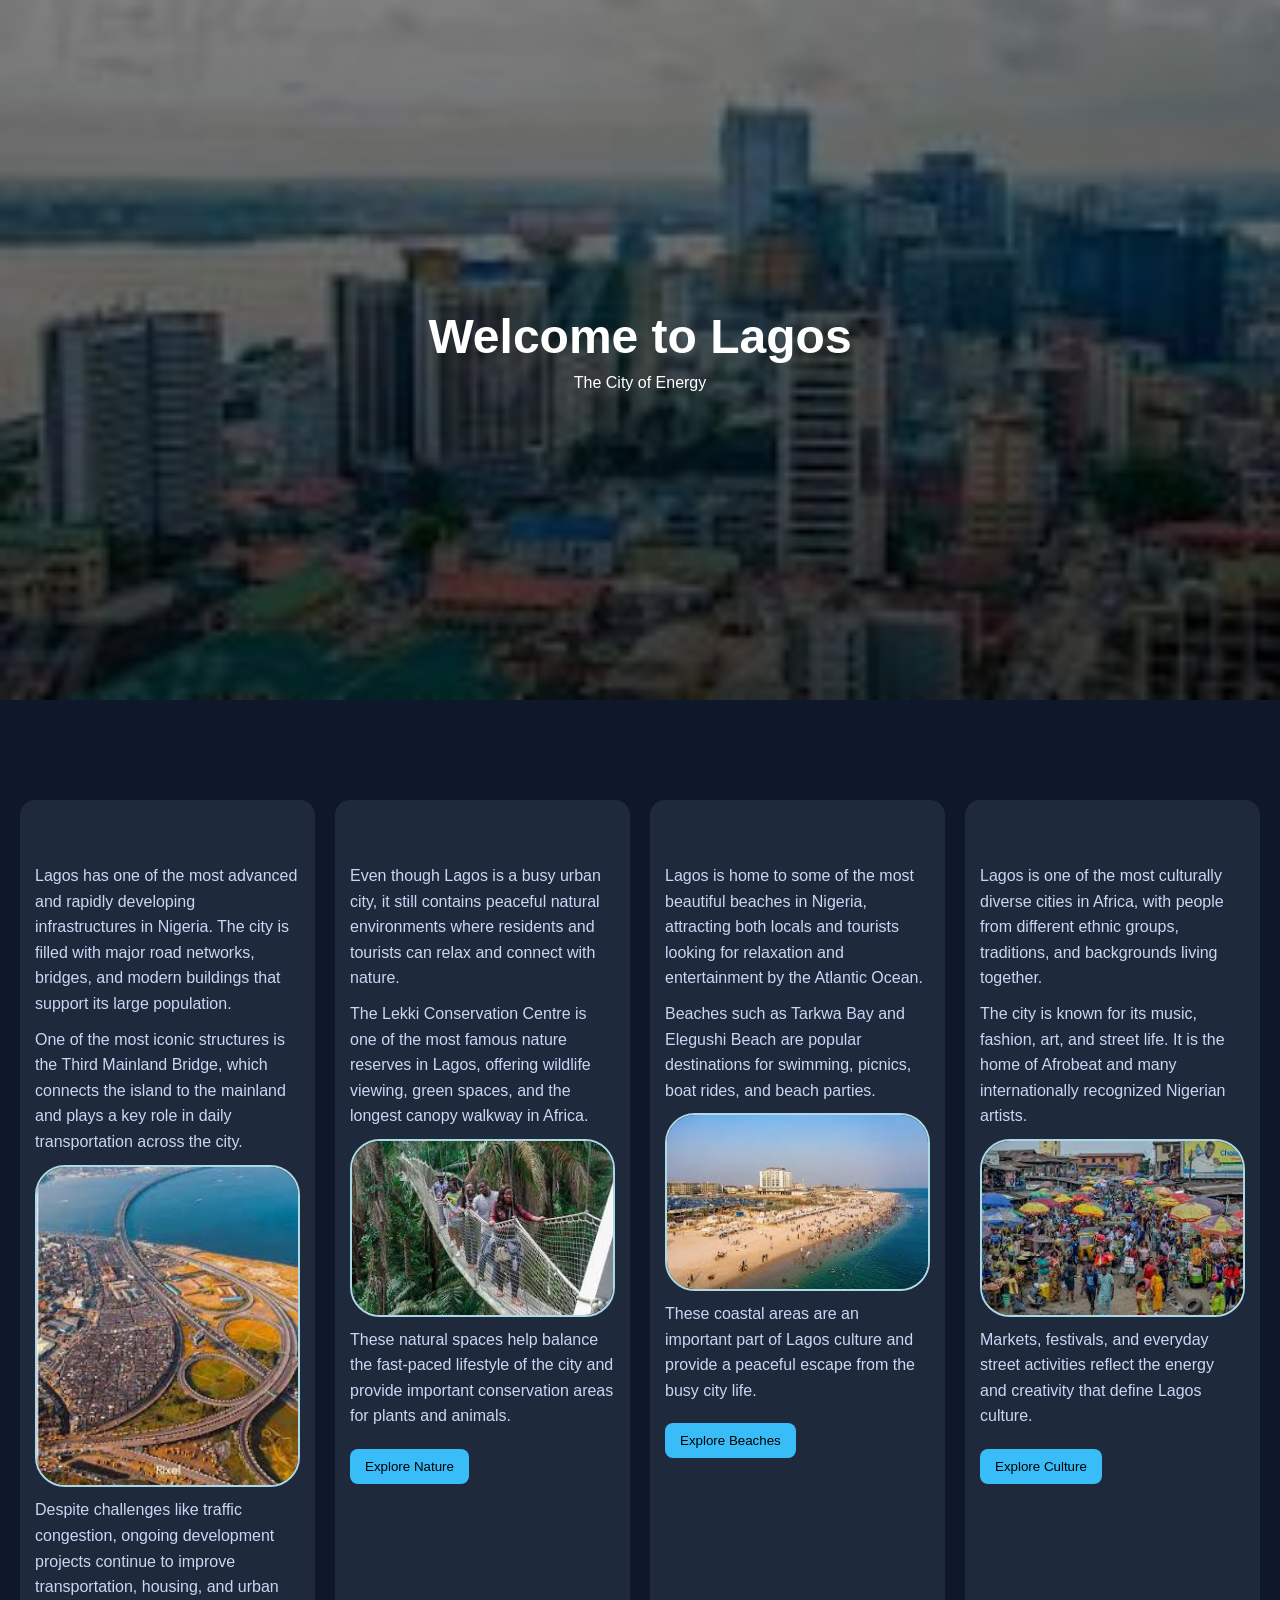
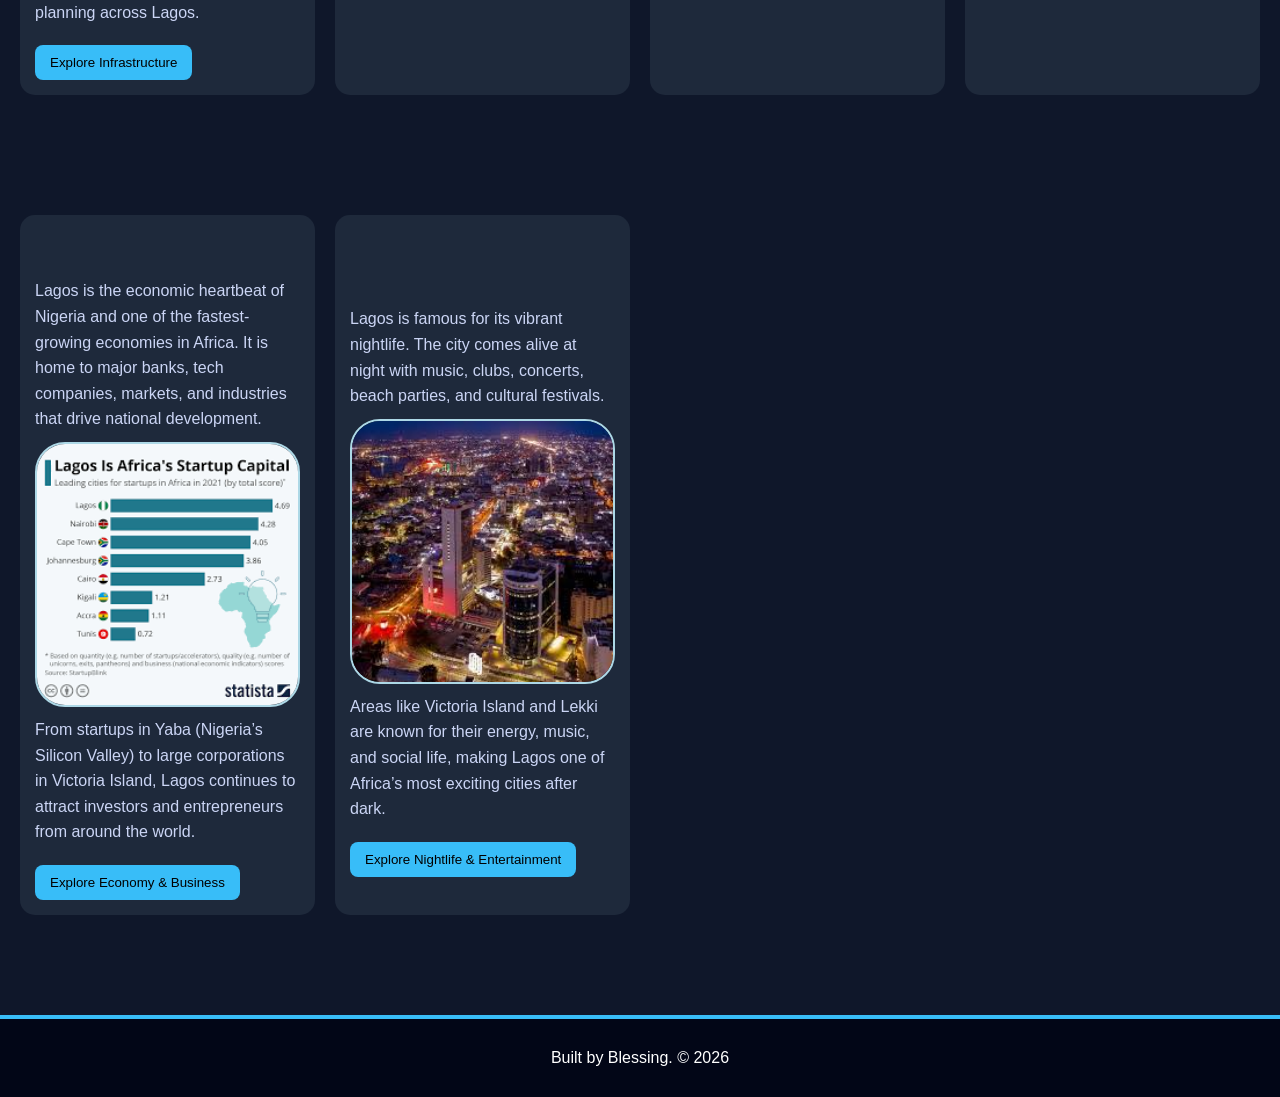
<file: button.html>
<!DOCTYPE html>
<html lang="en">
<head>
<meta charset="UTF-8">
<meta name="viewport" content="width=device-width, initial-scale=1.0">
<title>Lagos City</title>

<link rel="stylesheet" href="styles.css">

</head>

<body>

<header>
  <div>
    <h1>Welcome to Lagos</h1>
    <p>The City of Energy</p>
  </div>
</header>


<section class="card grid">

  <article class="city-card card-1">
    <h2>Infrastructure</h2>

    <p>
    Lagos has one of the most advanced and rapidly developing infrastructures in Nigeria.
    The city is filled with major road networks, bridges, and modern buildings that support its large population.
  </p>

  <p>
    One of the most iconic structures is the Third Mainland Bridge, which connects the island
    to the mainland and plays a key role in daily transportation across the city.
  </p>

    <div class="image-grid">
      <img src="bridge.jpg">
    </div>

     <p>
    Despite challenges like traffic congestion, ongoing development projects continue to improve
    transportation, housing, and urban planning across Lagos.
  </p>

    <button class="btn">Explore Infrastructure</button>
  </article>

  <article class="city-card card 2">
    <h2>Nature</h2>

    <p>
    Even though Lagos is a busy urban city, it still contains peaceful natural environments
    where residents and tourists can relax and connect with nature.
  </p>

  <p>
    The Lekki Conservation Centre is one of the most famous nature reserves in Lagos,
    offering wildlife viewing, green spaces, and the longest canopy walkway in Africa.
  </p>


    <div class="image-grid">
      <img src="lekki.jpg">
    </div>

    <p>
    These natural spaces help balance the fast-paced lifestyle of the city and provide
    important conservation areas for plants and animals.
  </p>

    <button class="btn">Explore Nature</button>
  </article>

  <article class="city-card card-3">
    <h2>Beaches</h2>

    <p>
    Lagos is home to some of the most beautiful beaches in Nigeria, attracting both locals
    and tourists looking for relaxation and entertainment by the Atlantic Ocean.
  </p>

  <p>
    Beaches such as Tarkwa Bay and Elegushi Beach are popular destinations for swimming,
    picnics, boat rides, and beach parties.
  </p>

    <div class="image-grid">
      <img src="beach.jpg">
    </div>

    <p>
    These coastal areas are an important part of Lagos culture and provide a peaceful escape
    from the busy city life.
  </p>

    <button class="btn">Explore Beaches</button>
  </article>

  <article class="city-card card-4">
    <h2>Culture</h2>

    <p>
    Lagos is one of the most culturally diverse cities in Africa, with people from different
    ethnic groups, traditions, and backgrounds living together.
  </p>

  <p>
    The city is known for its music, fashion, art, and street life. It is the home of Afrobeat
    and many internationally recognized Nigerian artists.
  </p>

    <div class="image-grid">
      <img src="market.jpg">
    </div>

    <p>
    Markets, festivals, and everyday street activities reflect the energy and creativity that
    define Lagos culture.
  </p>

    <button class="btn">Explore Culture</button>
  </article>


  <article class="city-card card-5">
    <h2>Economy & Business</h2>
    <p>
      Lagos is the economic heartbeat of Nigeria and one of the fastest-growing economies in Africa.
      It is home to major banks, tech companies, markets, and industries that drive national development.
    </p>

    <div class="image-grid">
      <img src="economy.png" alt="Lagos economy">
    </div>

    <p>
      From startups in Yaba (Nigeria’s Silicon Valley) to large corporations in Victoria Island,
      Lagos continues to attract investors and entrepreneurs from around the world.
    </p>
    <button class="btn">Explore Economy & Business</button>

  </article>

  <article class="city-card card-6">
    <h2>Nightlife & Entertainment</h2>
    <p>
      Lagos is famous for its vibrant nightlife. The city comes alive at night with music,
      clubs, concerts, beach parties, and cultural festivals.
    </p>

    <div class="image-grid">
      <img src="night.jpg" alt="Lagos night view">
    </div>

    <p>
      Areas like Victoria Island and Lekki are known for their energy, music, and social life,
      making Lagos one of Africa’s most exciting cities after dark.
    </p>
    <button class="btn">Explore Nightlife & Entertainment</button>
  </article>
</section>


<footer>
  <p> Built by Blessing. &copy; 2026</p>
</footer>

</body>
</html>
</file>
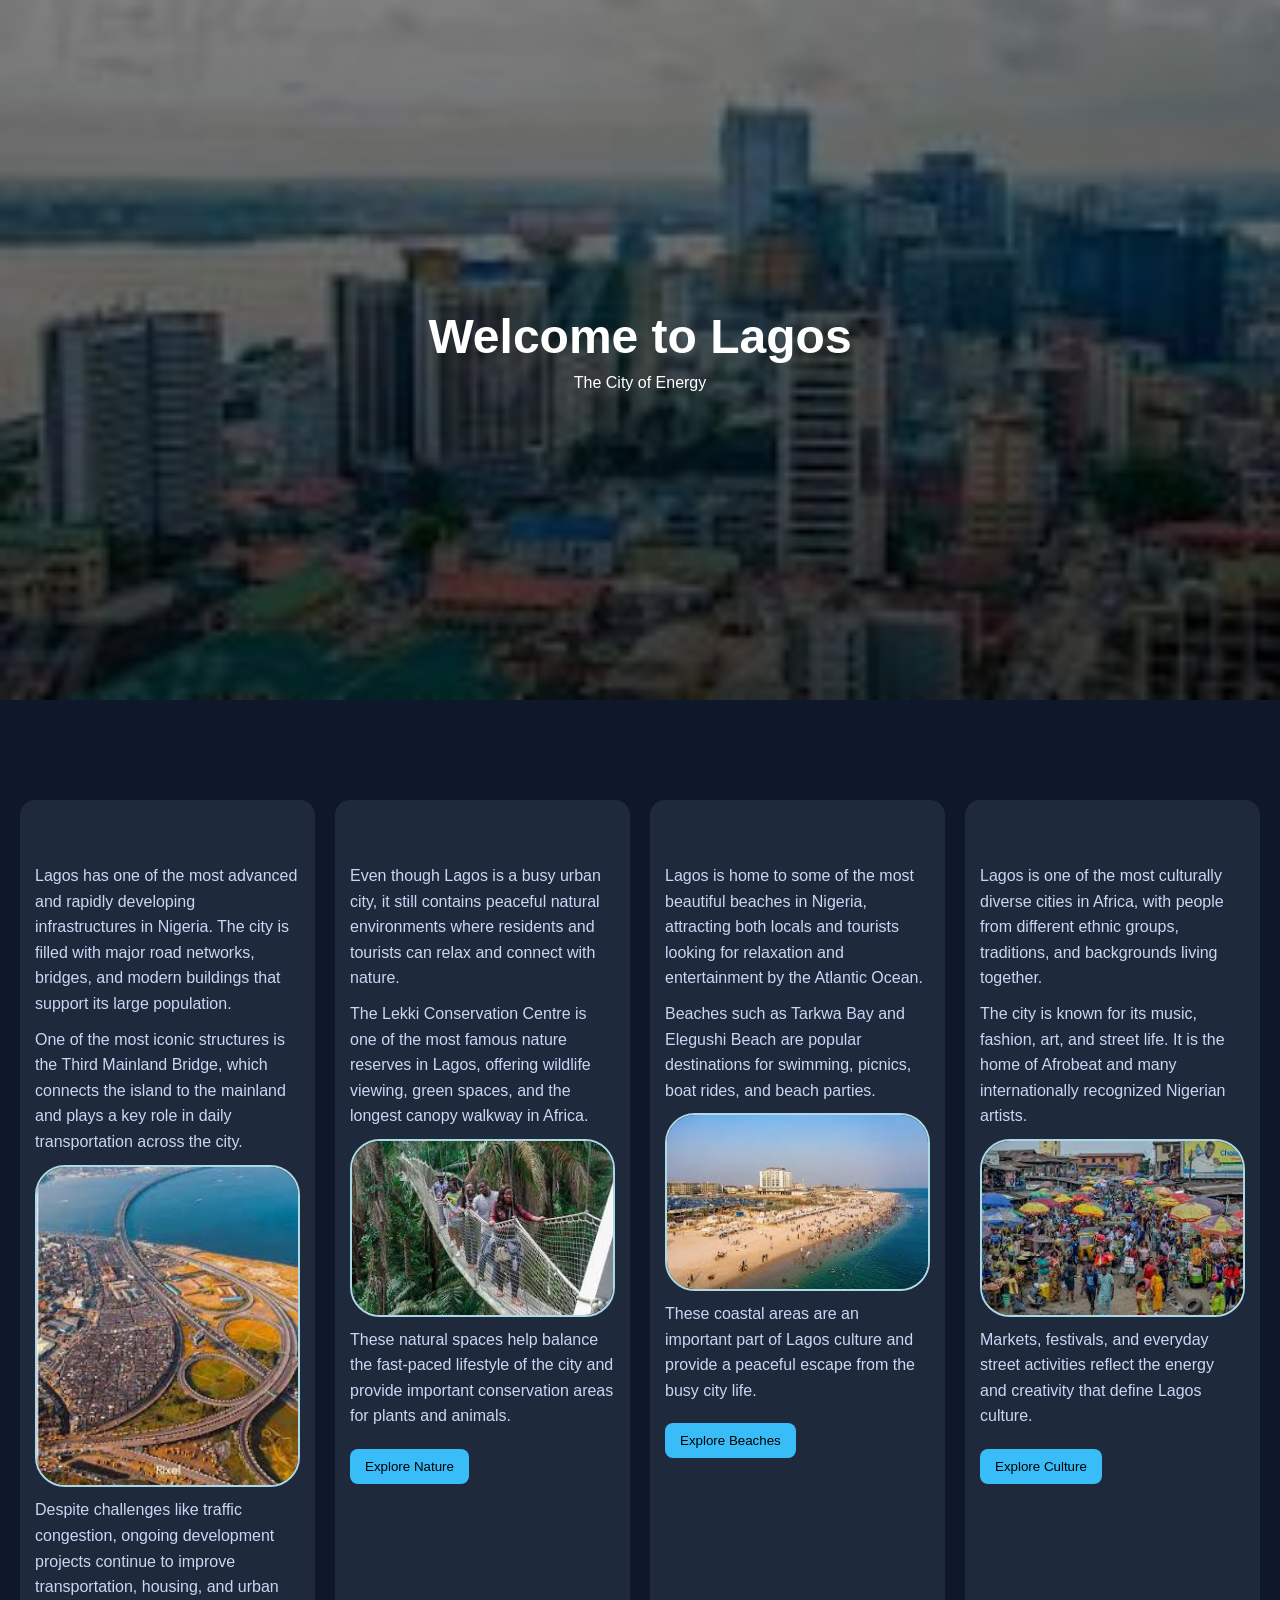
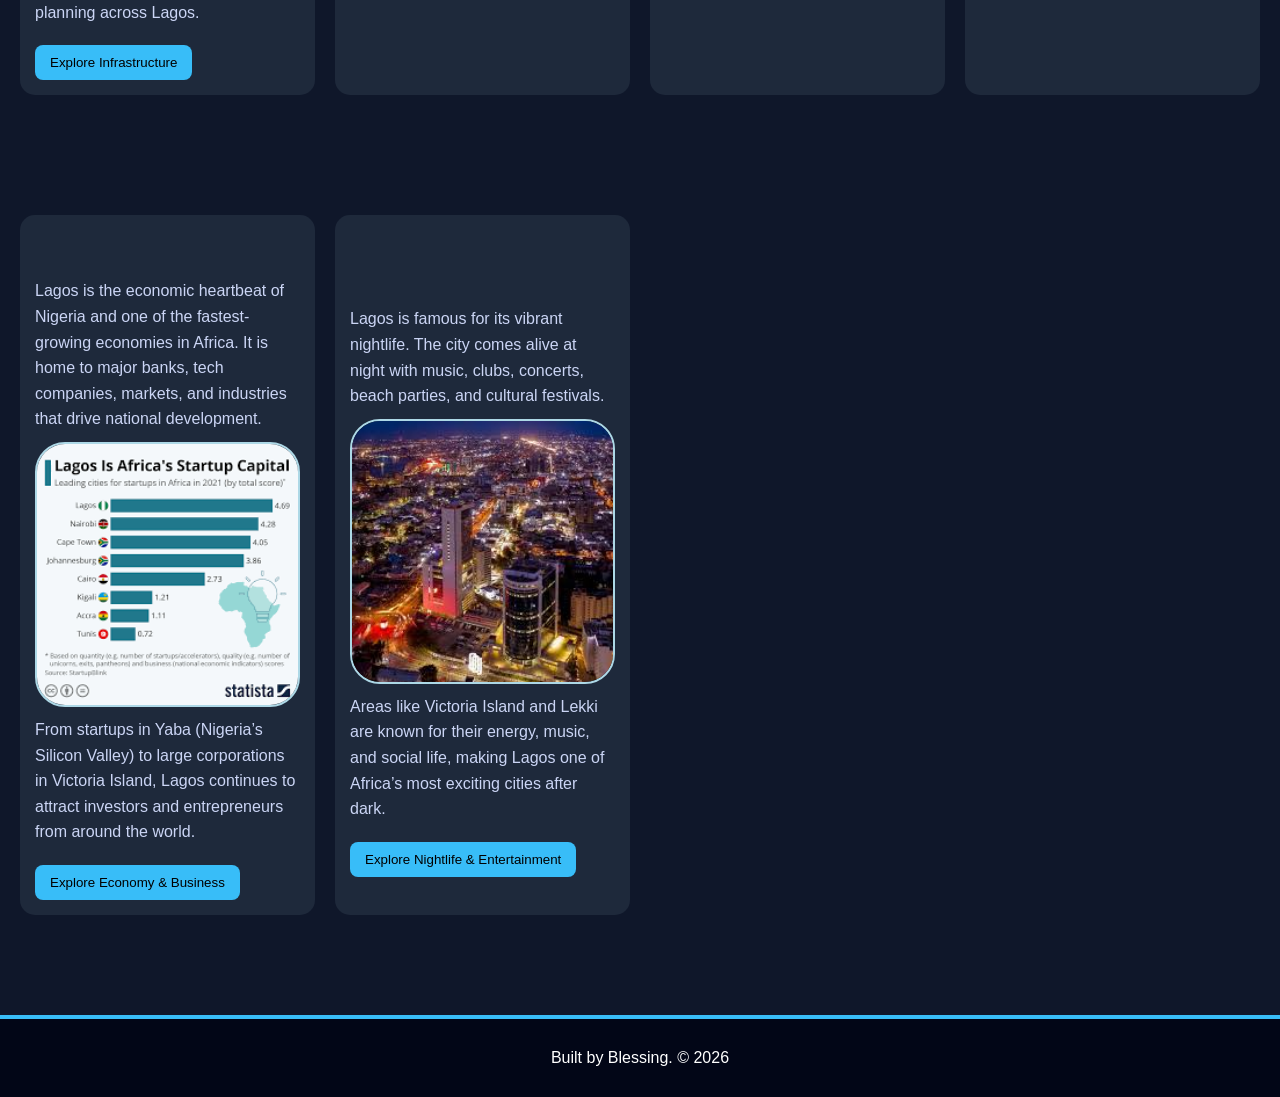
<file: my birth city.html>
<!DOCTYPE html>
<html lang="en">
<head>
<meta charset="UTF-8">
<meta name="viewport" content="width=device-width, initial-scale=1.0">
<title>Lagos City</title>

<link rel="stylesheet" href="styles.css">

</head>

<body>

<header>
  <div>
    <h1>Welcome to Lagos</h1>
    <p>The City of Energy</p>
  </div>
</header>


<section class="card grid">

  <article class="city-card card-1">
    <h2>Infrastructure</h2>

    <p>
    Lagos has one of the most advanced and rapidly developing infrastructures in Nigeria.
    The city is filled with major road networks, bridges, and modern buildings that support its large population.
  </p>

  <p>
    One of the most iconic structures is the Third Mainland Bridge, which connects the island
    to the mainland and plays a key role in daily transportation across the city.
  </p>

    <div class="image-grid">
      <img src="bridge.jpg">
    </div>

     <p>
    Despite challenges like traffic congestion, ongoing development projects continue to improve
    transportation, housing, and urban planning across Lagos.
  </p>

    <button class="btn">Explore Infrastructure</button>
  </article>

  <article class="city-card card 2">
    <h2>Nature</h2>

    <p>
    Even though Lagos is a busy urban city, it still contains peaceful natural environments
    where residents and tourists can relax and connect with nature.
  </p>

  <p>
    The Lekki Conservation Centre is one of the most famous nature reserves in Lagos,
    offering wildlife viewing, green spaces, and the longest canopy walkway in Africa.
  </p>


    <div class="image-grid">
      <img src="lekki.jpg">
    </div>

    <p>
    These natural spaces help balance the fast-paced lifestyle of the city and provide
    important conservation areas for plants and animals.
  </p>

    <button class="btn">Explore Nature</button>
  </article>

  <article class="city-card card-3">
    <h2>Beaches</h2>

    <p>
    Lagos is home to some of the most beautiful beaches in Nigeria, attracting both locals
    and tourists looking for relaxation and entertainment by the Atlantic Ocean.
  </p>

  <p>
    Beaches such as Tarkwa Bay and Elegushi Beach are popular destinations for swimming,
    picnics, boat rides, and beach parties.
  </p>

    <div class="image-grid">
      <img src="beach.jpg">
    </div>

    <p>
    These coastal areas are an important part of Lagos culture and provide a peaceful escape
    from the busy city life.
  </p>

    <button class="btn">Explore Beaches</button>
  </article>

  <article class="city-card card-4">
    <h2>Culture</h2>

    <p>
    Lagos is one of the most culturally diverse cities in Africa, with people from different
    ethnic groups, traditions, and backgrounds living together.
  </p>

  <p>
    The city is known for its music, fashion, art, and street life. It is the home of Afrobeat
    and many internationally recognized Nigerian artists.
  </p>

    <div class="image-grid">
      <img src="market.jpg">
    </div>

    <p>
    Markets, festivals, and everyday street activities reflect the energy and creativity that
    define Lagos culture.
  </p>

    <button class="btn">Explore Culture</button>
  </article>


  <article class="city-card card-5">
    <h2>Economy & Business</h2>
    <p>
      Lagos is the economic heartbeat of Nigeria and one of the fastest-growing economies in Africa.
      It is home to major banks, tech companies, markets, and industries that drive national development.
    </p>

    <div class="image-grid">
      <img src="economy.png" alt="Lagos economy">
    </div>

    <p>
      From startups in Yaba (Nigeria’s Silicon Valley) to large corporations in Victoria Island,
      Lagos continues to attract investors and entrepreneurs from around the world.
    </p>
    <button class="btn">Explore Economy & Business</button>

  </article>

  <article class="city-card card-6">
    <h2>Nightlife & Entertainment</h2>
    <p>
      Lagos is famous for its vibrant nightlife. The city comes alive at night with music,
      clubs, concerts, beach parties, and cultural festivals.
    </p>

    <div class="image-grid">
      <img src="night.jpg" alt="Lagos night view">
    </div>

    <p>
      Areas like Victoria Island and Lekki are known for their energy, music, and social life,
      making Lagos one of Africa’s most exciting cities after dark.
    </p>
    <button class="btn">Explore Nightlife & Entertainment</button>
  </article>
</section>


<footer>
  <p> Built by Blessing. &copy; 2026</p>
</footer>

</body>
</html>
</file>
<file: styles.css>
*{
  margin:0;
  padding:0;
  box-sizing:border-box;
  font-family:Arial, sans-serif;
}

body{
  background:#0f172a;
  color:white;
}

/* HEADER */
header{
  height:700px;
  background: linear-gradient(rgba(0,0,0,0.5), rgba(0,0,0,0.7)), url('lagos.jpg');
  background-size:cover;
  background-position:center;
  display:flex;
  justify-content:center;
  align-items:center;
  text-align:center;
  animation:fadeIn 2s ease-in-out;
}

header h1{
  font-size:3rem;
  animation:slideDown 1.5s ease;

}

header p{
  margin-top:10px;
}

/* ANIMATIONS */
@keyframes fadeIn{
  from{opacity:0;}
  to{opacity:1;}
}

@keyframes slideDown{
  from{transform:translateY(-50px);opacity:0;}
  to{transform:translateY(0);opacity:1;}
}


/* SECTION GRID*/ 
section.card.grid{
  display:grid;
  grid-template-columns:repeat(auto-fit, minmax(250px, 1fr));
  gap:20px;
  padding:50px 20px;
}

/* CITY CARD */
article.city-card{
  background:#1e293b;
  padding:15px;
  border-radius:15px;
  transition:0.3s;
  margin-top: 50px;
  margin-bottom: 50px;

}

article h2 {
  opacity: 0;
  transform: translateY(30px);
  animation: fadeslide 1.2s ease forwards;
  animation-timeline: view();
  margin-top: 10px;
  margin-bottom: 10px;
  

}


article p{
  font-size: 1rem;
  line-height: 1.6;
  color: #cbd5f5;
  transition: all 0.4s ease;
  margin-top: 10px;
  margin-bottom: 10px;
}

article p:hover{
  color: #38bdf8;
}

@keyframes fadeslide{
  from{
    opacity: 0;
    transform: translateY(30px);
  }

  to{
    opacity: 1;
    transform: translateY(0);
  }
  
}

article.city-card:hover{
  transform:scale(1.05);
}

/* IMAGE GRID */
.image-grid{
  display:grid;
  grid-template-columns:repeat(1, 1fr);
  gap:10px;
  margin:10px 0;
}

.image-grid img{
  width:100%;
  height:100% auto;
  object-fit:cover;
  border: 2px solid lightblue;
  transition: transform 0.4s ease;
  border-radius: 30px;
}


.image-grid img:hover{
  transform: scale(1.1);

}


/* BUTTON STYLE */
.btn{
  margin-top:10px;
  padding:10px 15px;
  border:none;
  background:#38bdf8;
  color:#000;
  border-radius:8px;
  cursor:pointer;
  transition:0.3s;
}

.btn:hover{
  background:#0ea5e9;
  transform:scale(1.05);
}

/* FOOTER */
footer{
  text-align:center;
  padding:30px;
  background:#020617;
   border-top: 4px solid #38bdf8;
}
</file>
